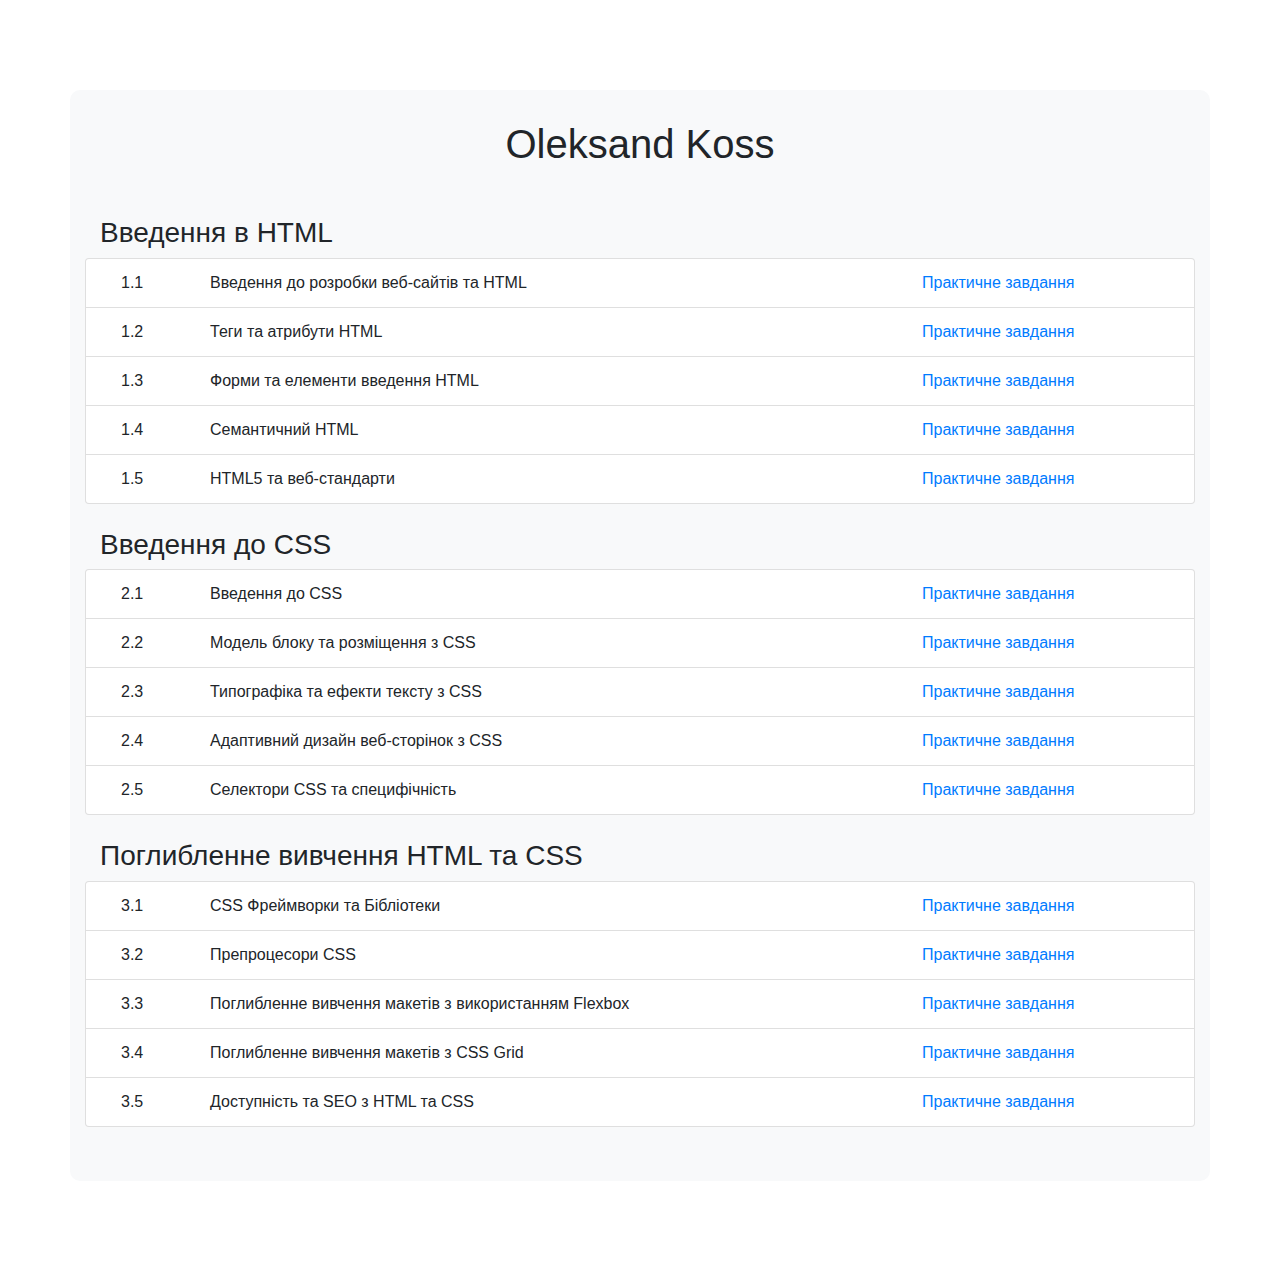
<file: index.html>
<!doctype html>
<html lang="en">
<head>
  <!-- Required meta tags -->
  <meta charset="utf-8">
  <meta name="viewport" content="width=device-width, initial-scale=1">

  <!-- Bootstrap CSS -->
  <link href="https://stackpath.bootstrapcdn.com/bootstrap/4.5.2/css/bootstrap.min.css" rel="stylesheet">

  <!-- Optional custom CSS -->
  <style>
    body {
      background-image: url("https://e0.pxfuel.com/wallpapers/994/922/desktop-wallpaper-vertical-anime-pemandangan-anime.jpg");
      background-repeat: no-repeat;
  	  background-size: cover;
    }
    .container {
      margin-top: 10vh;
      margin-bottom: 10vh;
      background-color: #f8f9fa;
      padding: 30px;
      border-radius: 10px;
    }
  </style>

  <title>Course Structure</title>
</head>
<body>
  <div class="container">
    <h1 class="mb-5 text-center">Oleksand Koss</h1>

    <h3>Введення в HTML</h3>
    <div class="list-group mb-4">
      <div class="list-group-item row d-flex">
        <div class="col-sm-2 col-md-1">1.1</div>
        <div class="col-sm-6 col-md-8">Введення до розробки веб-сайтів та HTML</div>
        <div class="col-sm-4 col-md-3"><a href="https://belimoru.github.io/web-practice-course/task-1_1/index.html">Практичне завдання</a></div>
      </div>
      <div class="list-group-item row d-flex">
        <div class="col-sm-2 col-md-1">1.2</div>
        <div class="col-sm-6 col-md-8">Теги та атрибути HTML</div>
        <div class="col-sm-4 col-md-3"><a href="https://belimoru.github.io/web-practice-course/task-1_2/index.html">Практичне завдання</a></div>
      </div>
      <div class="list-group-item row d-flex">
        <div class="col-sm-2 col-md-1">1.3</div>
        <div class="col-sm-6 col-md-8">Форми та елементи введення HTML</div>
        <div class="col-sm-4 col-md-3"><a href="https://belimoru.github.io/web-practice-course/task-1_3/index.html">Практичне завдання</a></div>
      </div>
      <div class="list-group-item row d-flex">
        <div class="col-sm-2 col-md-1">1.4</div>
        <div class="col-sm-6 col-md-8">Семантичний HTML</div>
        <div class="col-sm-4 col-md-3"><a href="https://belimoru.github.io/web-practice-course/task-1_4/index.html">Практичне завдання</a></div>
      </div>
      <div class="list-group-item row d-flex">
        <div class="col-sm-2 col-md-1">1.5</div>
        <div class="col-sm-6 col-md-8">HTML5 та веб-стандарти</div>
        <div class="col-sm-4 col-md-3"><a href="https://belimoru.github.io/web-practice-course/task-1_5/index.html">Практичне завдання</a></div>
      </div>
      <!-- Repeat for other items in this section -->
    </div>

    <h3>Введення до CSS</h3>
    <div class="list-group mb-4">
      <div class="list-group-item row d-flex">
        <div class="col-sm-2 col-md-1">2.1</div>
        <div class="col-sm-6 col-md-8">Введення до CSS</div>
        <div class="col-sm-4 col-md-3"><a href="https://belimoru.github.io/web-practice-course/task-2_1/index.html">Практичне завдання</a></div>
      </div>
      <div class="list-group-item row d-flex">
        <div class="col-sm-2 col-md-1">2.2</div>
        <div class="col-sm-6 col-md-8">Модель блоку та розміщення з CSS</div>
        <div class="col-sm-4 col-md-3"><a href="https://belimoru.github.io/web-practice-course/task-2_2/layout.html">Практичне завдання</a></div>
      </div>
      <div class="list-group-item row d-flex">
        <div class="col-sm-2 col-md-1">2.3</div>
        <div class="col-sm-6 col-md-8">Типографіка та ефекти тексту з CSS</div>
        <div class="col-sm-4 col-md-3"><a href="https://belimoru.github.io/web-practice-course/task-2_3/typography.html">Практичне завдання</a></div>
      </div>
      <div class="list-group-item row d-flex">
        <div class="col-sm-2 col-md-1">2.4</div>
        <div class="col-sm-6 col-md-8">Адаптивний дизайн веб-сторінок з CSS</div>
        <div class="col-sm-4 col-md-3"><a href="https://belimoru.github.io/web-practice-course/task-2_4/index.html">Практичне завдання</a></div>
      </div>
      <div class="list-group-item row d-flex">
        <div class="col-sm-2 col-md-1">2.5</div>
        <div class="col-sm-6 col-md-8">Селектори CSS та специфічність</div>
        <div class="col-sm-4 col-md-3"><a href="https://belimoru.github.io/web-practice-course/task-2_5/selectors.html">Практичне завдання</a></div>
      </div>
      <!-- Repeat for other items in this section -->
    </div>

    <h3>Поглибленне вивчення HTML та CSS</h3>
    <div class="list-group mb-4">
      <div class="list-group-item row d-flex">
        <div class="col-sm-2 col-md-1">3.1</div>
        <div class="col-sm-6 col-md-8">CSS Фреймворки та Бібліотеки</div>
        <div class="col-sm-4 col-md-3"><a href="https://belimoru.github.io/web-practice-course/task-3_1/index.html">Практичне завдання</a></div>
      </div>
      <div class="list-group-item row d-flex">
        <div class="col-sm-2 col-md-1">3.2</div>
        <div class="col-sm-6 col-md-8">Препроцесори CSS</div>
        <div class="col-sm-4 col-md-3"><a href="https://belimoru.github.io/web-practice-course/task-3_2/index.html">Практичне завдання</a></div>
      </div>
      <div class="list-group-item row d-flex">
        <div class="col-sm-2 col-md-1">3.3</div>
        <div class="col-sm-6 col-md-8">Поглибленне вивчення макетів з використанням Flexbox</div>
        <div class="col-sm-4 col-md-3"><a href="https://belimoru.github.io/web-practice-course/task-3_3/index.html">Практичне завдання</a></div>
      </div>
      <div class="list-group-item row d-flex">
        <div class="col-sm-2 col-md-1">3.4</div>
        <div class="col-sm-6 col-md-8">Поглибленне вивчення макетів з CSS Grid</div>
        <div class="col-sm-4 col-md-3"><a href="https://belimoru.github.io/web-practice-course/task-3_4/index.html">Практичне завдання</a></div>
      </div>
      <div class="list-group-item row d-flex">
        <div class="col-sm-2 col-md-1">3.5</div>
        <div class="col-sm-6 col-md-8">Доступність та SEO з HTML та CSS</div>
        <div class="col-sm-4 col-md-3"><a href="https://belimoru.github.io/web-practice-course/task-3_5/index.html">Практичне завдання</a></div>
      </div>
      <!-- Repeat for other items in this section -->
    </div>

  </div>

  <!-- Optional JavaScript; jQuery first, then Popper.js, then Bootstrap JS -->
  <script src="https://code.jquery.com/jquery-3.5.1.slim.min.js"></script>
  <script src="https://cdn.jsdelivr.net/npm/bootstrap@4.5.2/dist/js/bootstrap.bundle.min.js"></script>
</body>
</html>
</file>
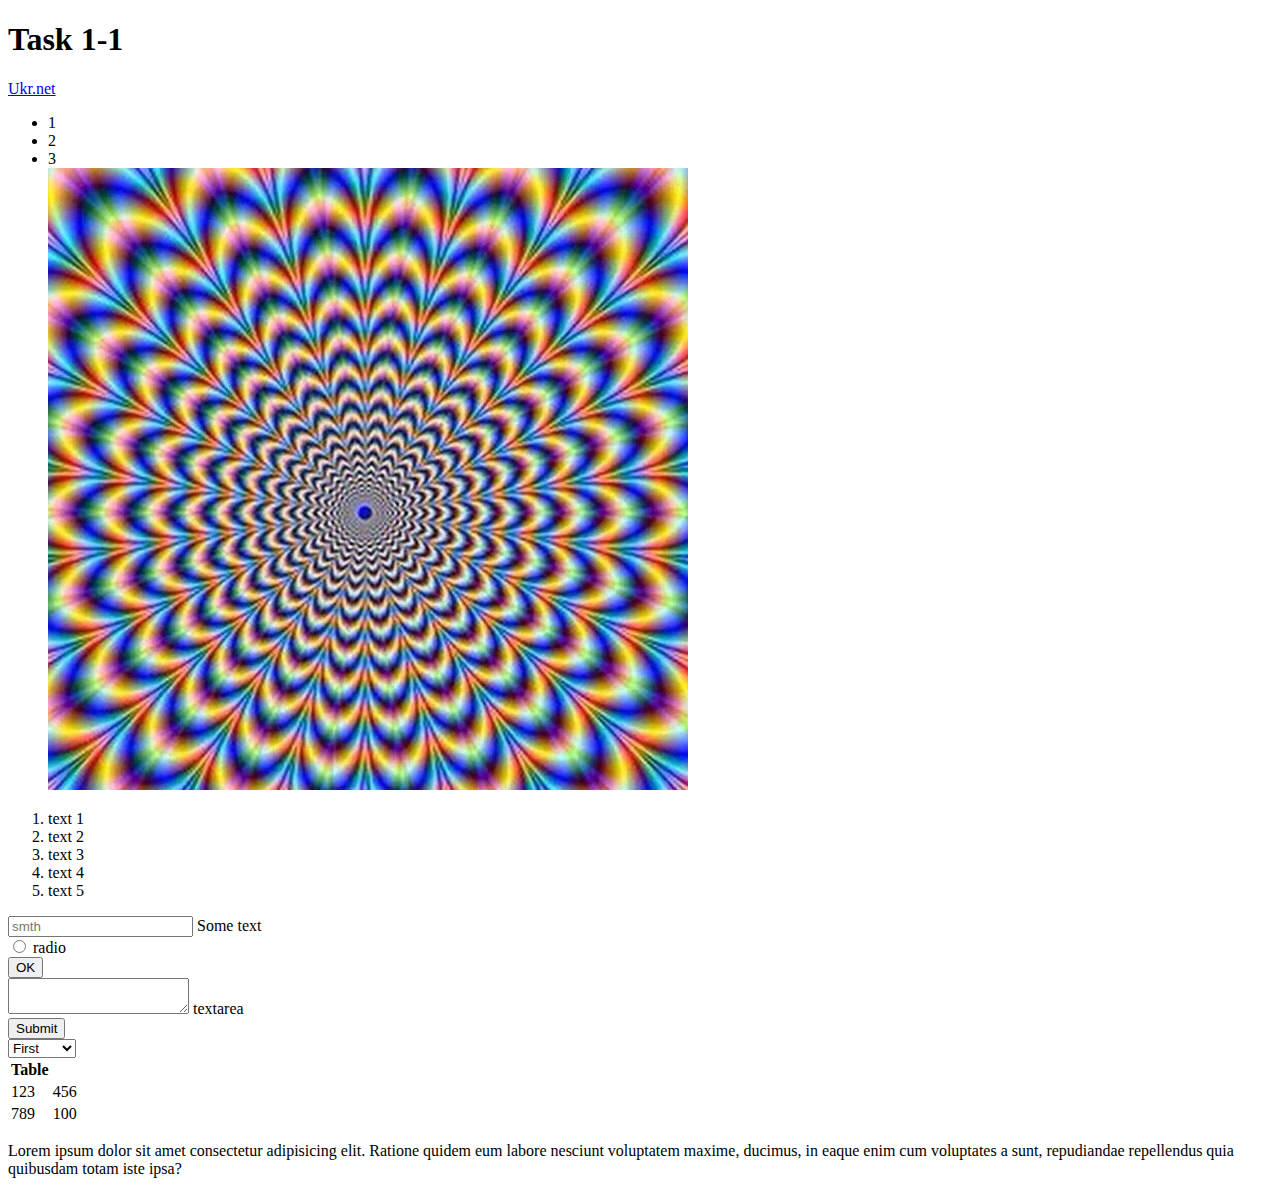
<file: task-1_1/index.html>
<!DOCTYPE html>
<html lang="uk">
<head>
    <meta charset="UTF-8">
    <title>Моя перша веб-сторінка</title>
</head>
<body>
    <h1>Task 1-1</h1>
    <a href="http://www.ukr.net">Ukr.net</a>
    <ul>
        <li>1</li>
        <li>2</li>
        <li>3</li>
        <img src="smth.jpg" alt="">
    </ul>
    <ol>
        <li>text 1</li>
        <li>text 2</li>
        <li>text 3</li>
        <li>text 4</li>
        <li>text 5</li>
    </ol>
    <form method="post">
        <label for="text">
            <input type="text" placeholder="smth" id="text">
            Some text
        </label>
        <br>
        <label for="radio">
            <input type="radio" id="radio">
            radio
        </label>
        <br>
        <button>OK</button> <br>
        <label for="textarea">
            <textarea id="textarea"></textarea>
            textarea
        </label>
        <br>
        <input type="submit">
    </form>
    <select>
        <option>First</option>
        <option>Second</option>
        <option>Third</option>
    </select>
    <table>
        <tr>
            <th>Table</th>
        </tr>
        <tr>
            <td>123</td>
            <td>456</td>
        </tr>
        <tr>
            <td>789</td>
            <td>100</td>
        </tr>
    </table>
    <p>Lorem ipsum dolor sit amet consectetur adipisicing elit. Ratione quidem eum labore nesciunt voluptatem maxime, ducimus, in eaque enim cum voluptates a sunt, repudiandae repellendus quia quibusdam totam iste ipsa?</p>
</body>
</html>
</file>
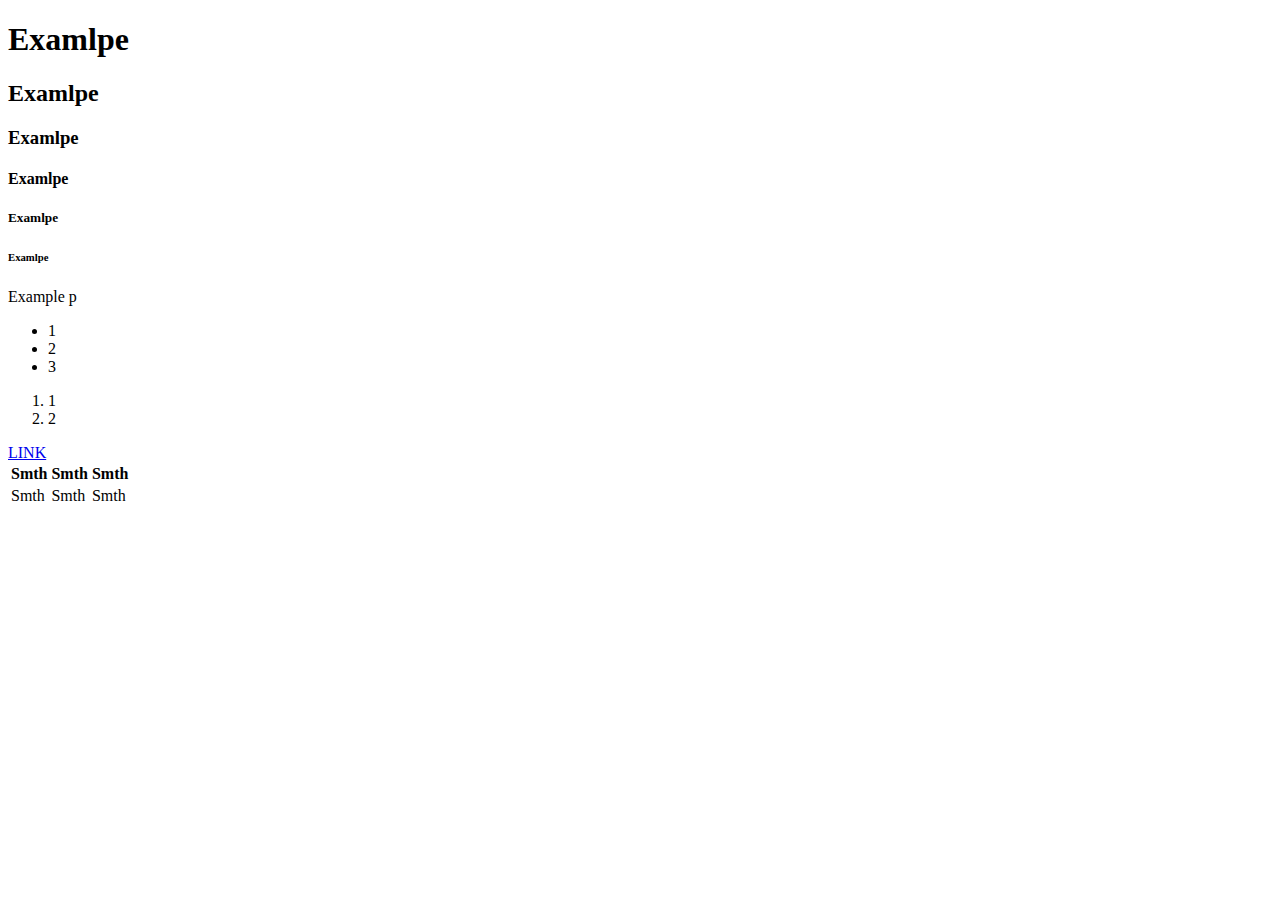
<file: task-1_2/index.html>
<!DOCTYPE html>
<html lang="uk">
<head>
    <meta charset="UTF-8">
    <title>Приклад веб-сторінки з різними тегами та атрибутами</title>
</head>
<body>
    <h1>Examlpe</h1>
    <h2>Examlpe</h2>
    <h3>Examlpe</h3>
    <h4>Examlpe</h4>
    <h5>Examlpe</h5>
    <h6>Examlpe</h6>
    <p>Example p</p>
    <ul>
        <li>1</li>
        <li>2</li>
        <li>3</li>
    </ul>
    <ol>
        <li>1</li>
        <li>2</li>
    </ol>
    <a href="http://www.ukr.net" target="_blank">LINK</a>
    <table>
        <tr>
            <th>Smth</th>
            <th>Smth</th>
            <th>Smth</th>
        </tr>
        <tr>
            <td>Smth</td>
            <td>Smth</td>
            <td>Smth</td>
        </tr>
    </table>
</body>
</html>
</file>
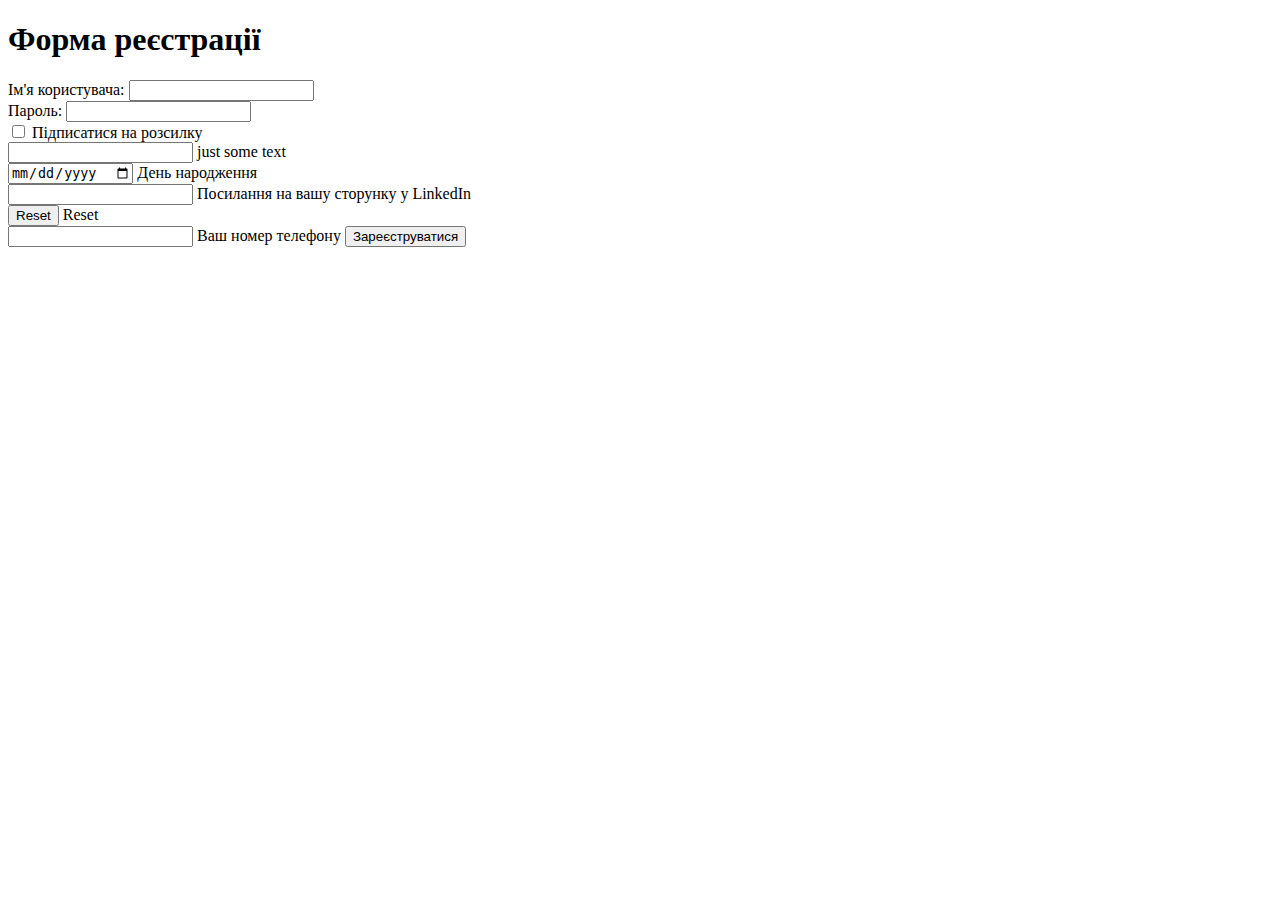
<file: task-1_3/index.html>
<!DOCTYPE html>
<html lang="uk">
<head>
    <meta charset="UTF-8">
    <title>Приклад веб-сторінки з формою</title>
</head>
<body>
    <h1>Форма реєстрації</h1>
    <form action="registration.php" method="post">
        <label for="username">Ім'я користувача:</label>
        <input type="text" id="username" name="username" required>
        <br>
        
        <label for="password">Пароль:</label>
        <input type="password" id="password" name="password" required>
        <br>
        
        <label for="newsletter">
            <input type="checkbox" id="newsletter" name="newsletter">
            Підписатися на розсилку
        </label>
        <br>
        
        <label for="list">
            <input list="list" name="list" id="list">
            <datalist id="list">
                <option value="text1"></option>
                <option value="text2"></option>
                <option value="text3"></option>
                <option value="text4"></option>
            </datalist>
            just some text
        </label>
        <br>

        <label for="date">
            <input type="date" name="date" id="date">
            День народження
        </label>
        <br>

        <label for="mail">
            <input type="url" name="url" id="url">
            Посилання на вашу сторунку у LinkedIn
        </label>
        <br>

        <label for="reset">
            <input type="reset" name="reset" id="reset">
            Reset
        </label>
        <br>

        <label for="tel">
            <input type="tel" name="tel" id="tel">
            Ваш номер телефону
        </label>

        <input type="submit" value="Зареєструватися">
    </form>
</body>
</html>
</file>
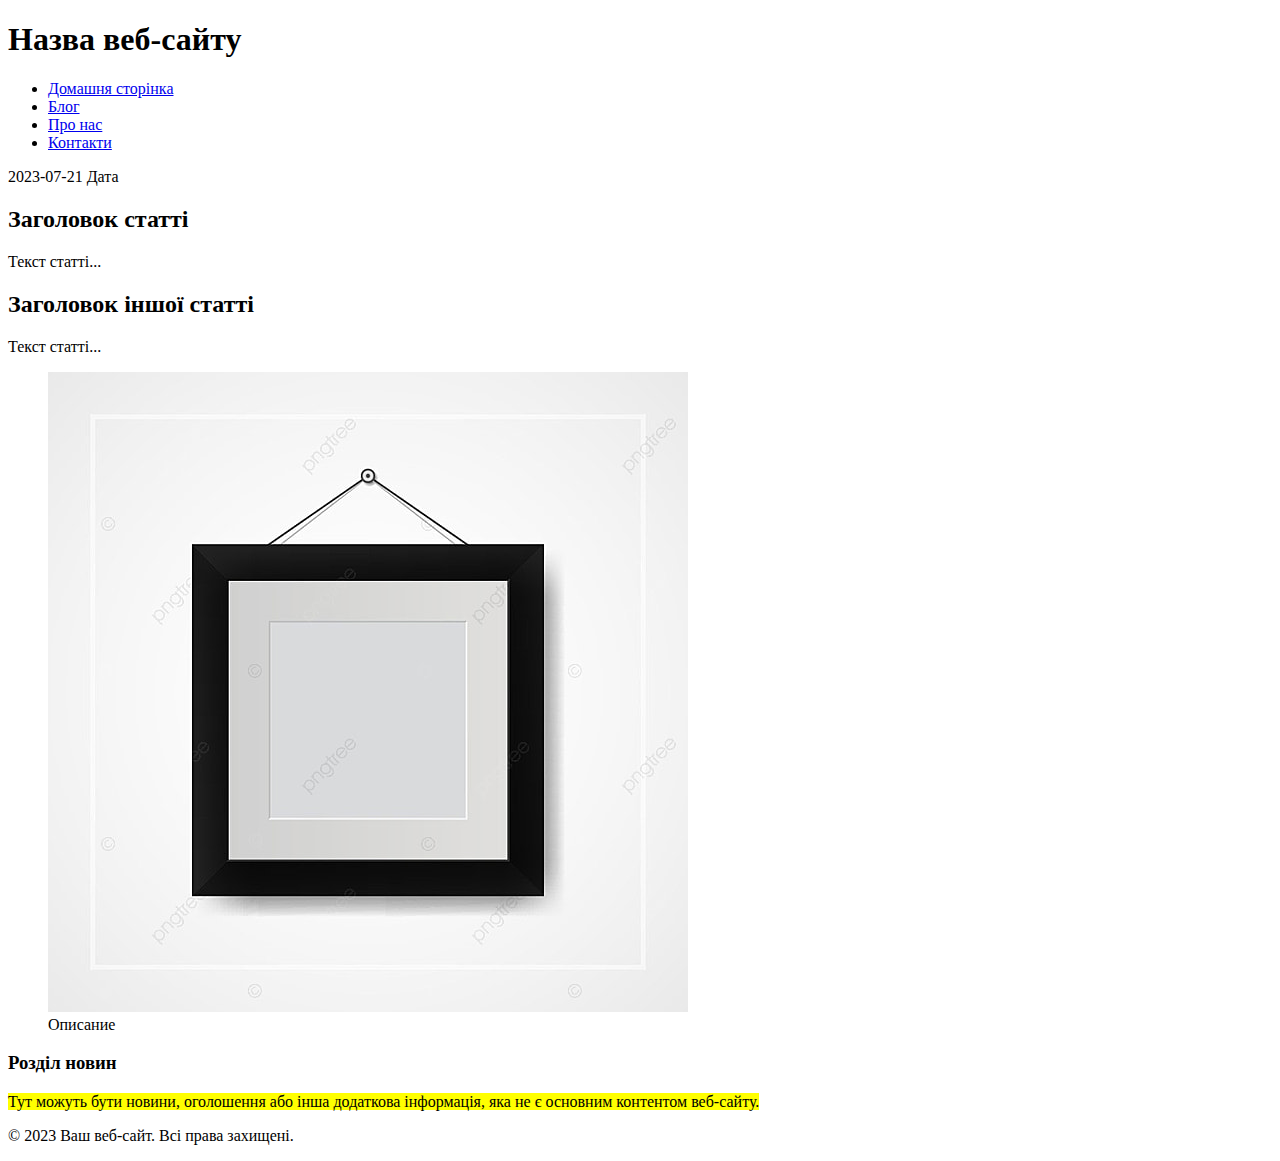
<file: task-1_4/index.html>
<!DOCTYPE html>
<html lang="uk">
<head>
    <meta charset="UTF-8">
    <title>Семантичний HTML</title>
</head>
<body>
    <header>
        <h1>Назва веб-сайту</h1>
    </header>

    <nav>
        <ul>
            <li><a href="#">Домашня сторінка</a></li>
            <li><a href="#">Блог</a></li>
            <li><a href="#">Про нас</a></li>
            <li><a href="#">Контакти</a></li>
        </ul>
    </nav>

    <main>
            <p>
                <time>2023-07-21</time> Дата
            </p>
        <section>
            <article>
                <h2>Заголовок статті</h2>
                <p>Текст статті...</p>
            </article>

            <article>
                <h2>Заголовок іншої статті</h2>
                <p>Текст статті...</p>
           </article>
        </section>
        <figure>
            <img src="picture.jpg" alt="picture">
            <figcaption>Описание</figcaption>
        </figure>

        <aside>
            <h3>Розділ новин</h3>
            <mark>Тут можуть бути новини, оголошення або інша додаткова інформація, яка не є основним контентом веб-сайту.</mark>
        </aside>
    </main>

    <footer>
        <p>&copy; 2023 Ваш веб-сайт. Всі права захищені.</p>
    </footer>
</body>
</html>
</file>
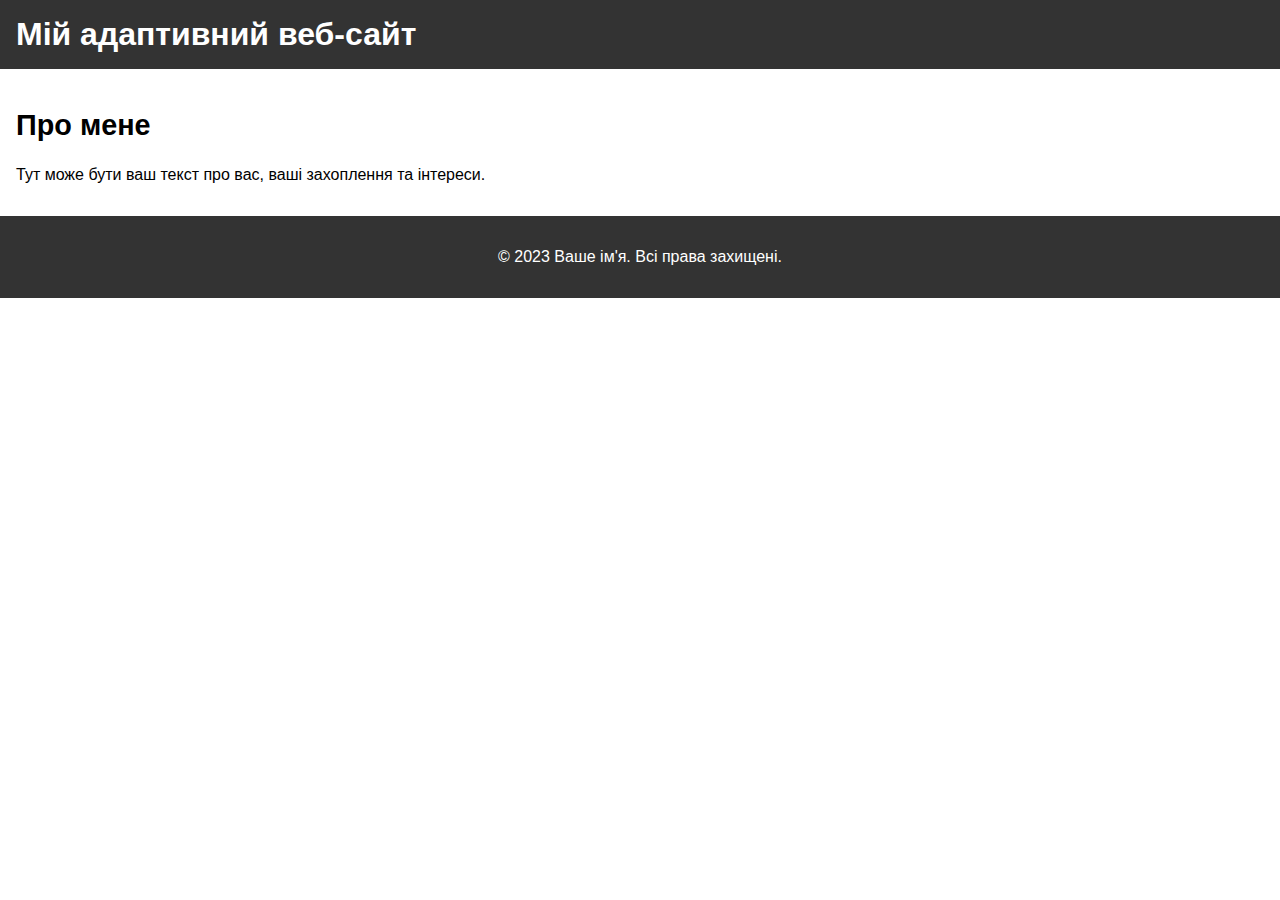
<file: task-2_4/index.html>
<!DOCTYPE html>
<html lang="uk">
<head>
    <meta charset="UTF-8">
    <meta name="viewport" content="width=device-width, initial-scale=1.0">
    <title>Адаптивна веб-сторінка</title>
    <link rel="stylesheet" href="style.css">
</head>
<body>
    <header>
        <h1>Мій адаптивний веб-сайт</h1>
    </header>
    <section>
        <h2>Про мене</h2>
        <p>Тут може бути ваш текст про вас, ваші захоплення та інтереси.</p>
    </section>
    <footer>
        <p>&copy; 2023 Ваше ім'я. Всі права захищені.</p>
    </footer>
</body>
</html>
</file>
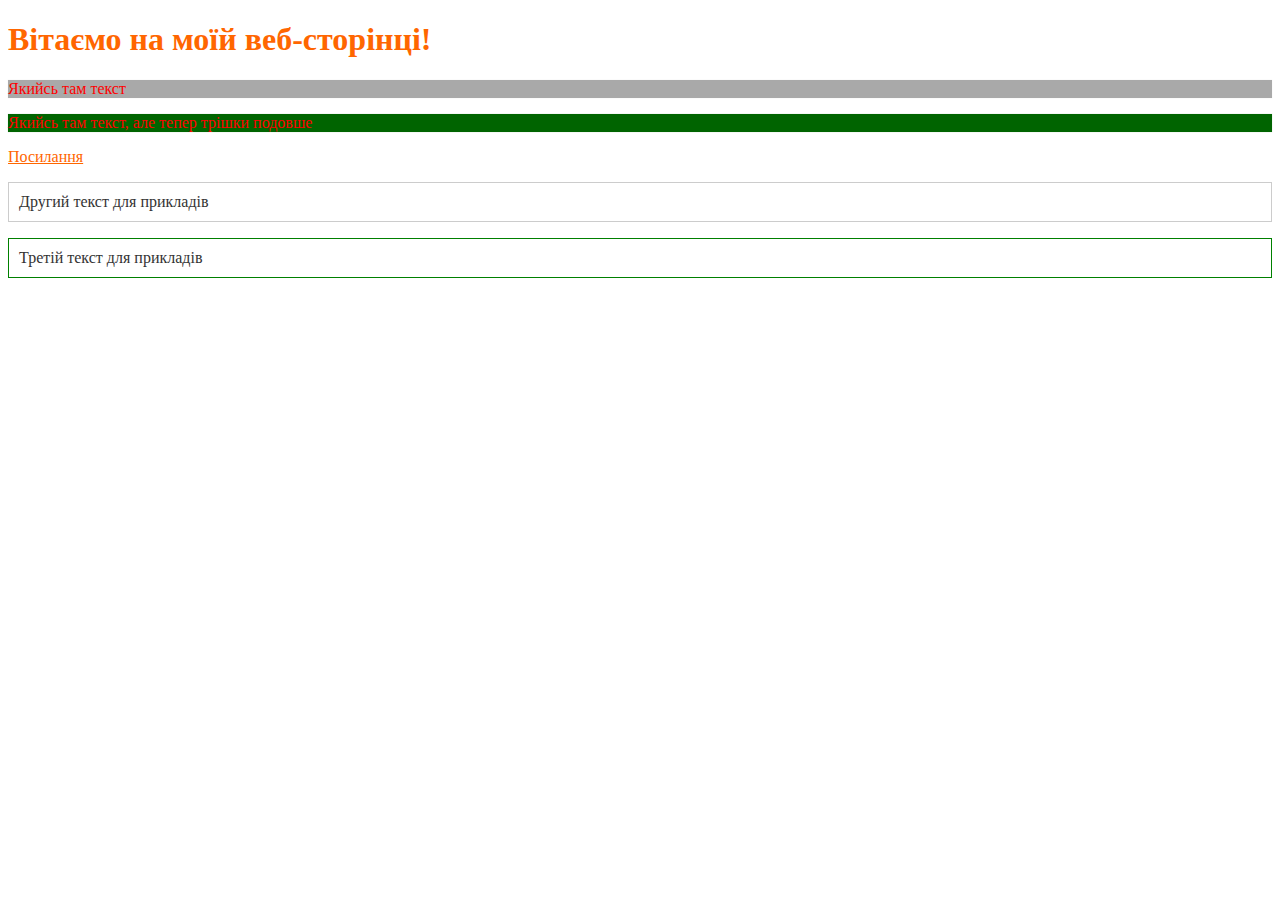
<file: task-3_2/index.html>
<!DOCTYPE html>
<html lang="en">
  <head>
    <meta charset="UTF-8">
    <meta name="viewport" content="width=device-width, initial-scale=1.0">
    <title>Моя веб-сторінка</title>
    <link rel="stylesheet" href="styles.css">
  </head>
  <body>
    <h1>Вітаємо на моїй веб-сторінці!</h1>
    <p class="info">Якийсь там текст</p>
    <p class="info2">Якийсь там текст, але тепер трішки подовше</p>
    <a href="#">Посилання</a>
    <p class="text">Другий текст для прикладів</p>
    <p class="text2">Третій текст для прикладів</p>
  </body>
</html>
</file>
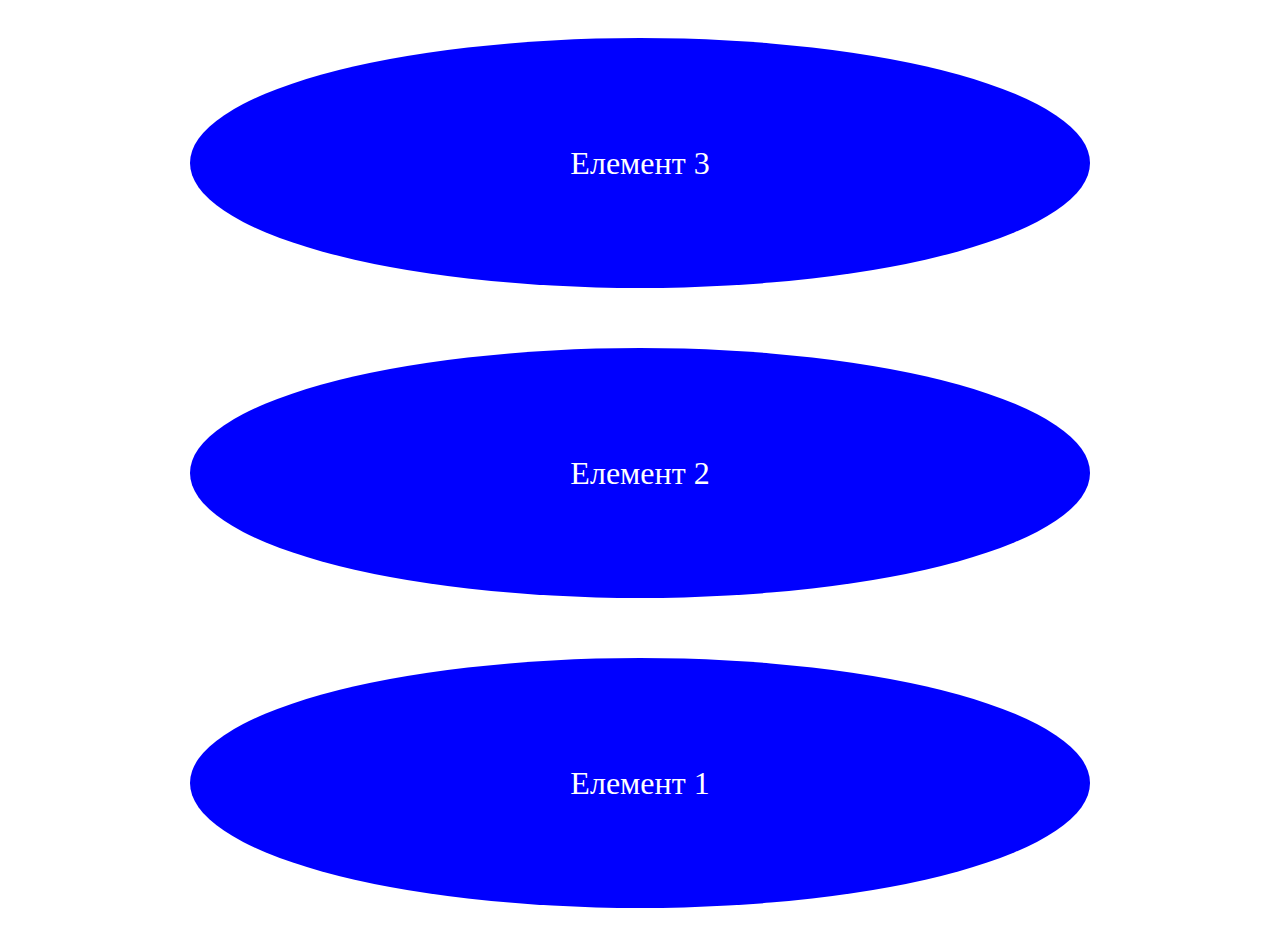
<file: task-3_3/index.html>
<!DOCTYPE html>
<html lang="uk">
    <head>
        <meta charset="UTF-8">
        <meta name="viewport" content="width=device-width, initial-scale=1.0">
        <title>Flexbox Example</title>
        <style>
            .container {
                display: flex;
                flex-wrap:wrap-reverse;
                justify-content:center;
                align-items:center;
                flex-direction: column-reverse;
            }

            .item {
                width: 900px;
                height: 250px;
                background-color: blue;
                margin: 30px; 
                color: white;
                display: flex;
                justify-content: center;
                align-content: end;
                align-items: center;
                font-size: 32px;
                border-radius: 50%;
            }
        </style>
    </head>
    <body>
        <div class="container">
            <div class="item">Елемент 1</div>
            <div class="item">Елемент 2</div>         
            <div class="item">Елемент 3</div>
          </div>
    </body>
</html>
</file>
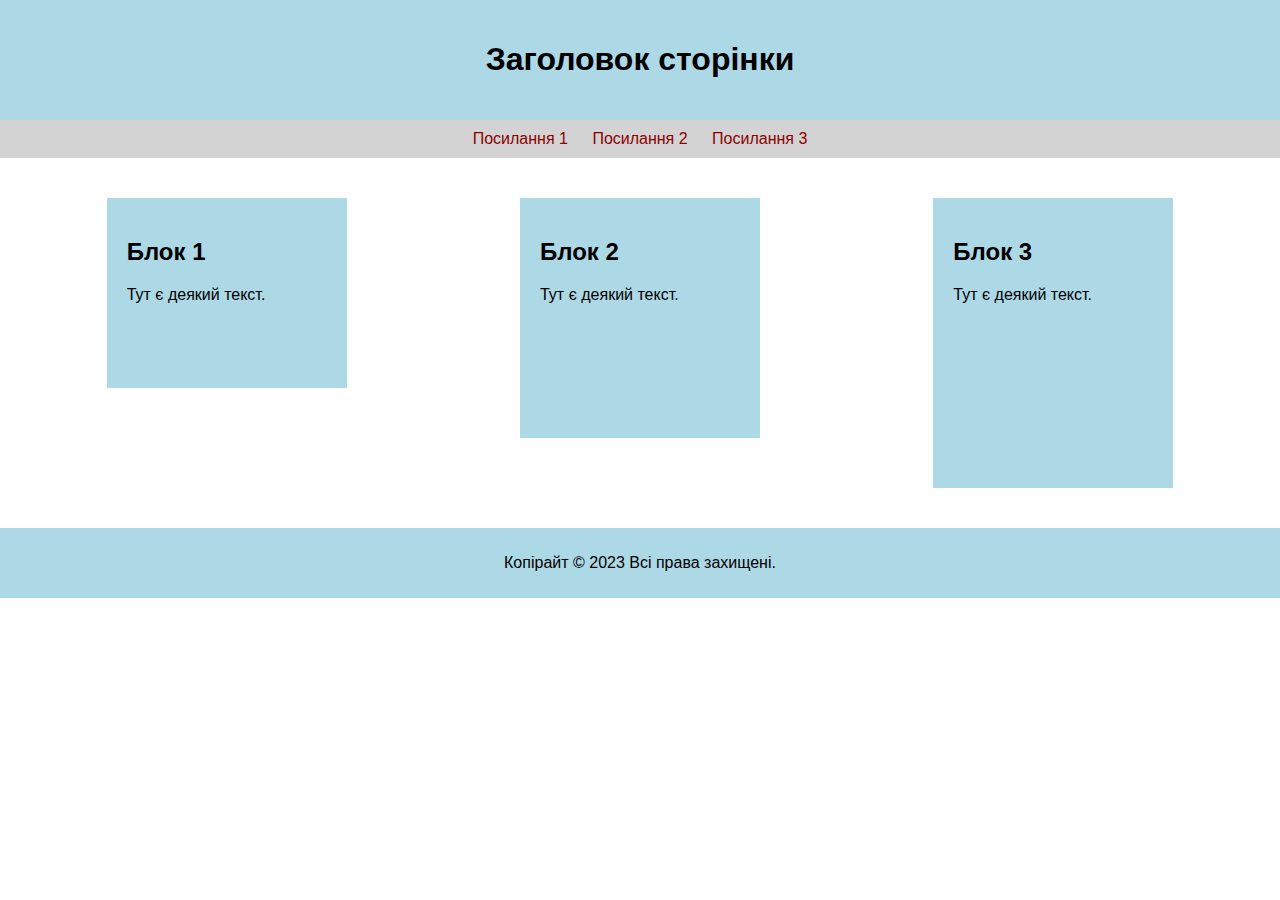
<file: task-2_2/layout.html>
<!DOCTYPE html>
<html lang="en">
<head>
    <meta charset="UTF-8">
    <meta http-equiv="X-UA-Compatible" content="IE=edge">
    <meta name="viewport" content="width=device-width, initial-scale=1.0">
    <link rel="stylesheet" href="style.css">
    <title>Розміщення з CSS</title>
</head>
<body>
  <header class="header">
    <h1>Заголовок сторінки</h1>
  </header>
  <nav class="nav">
    <a href="#">Посилання 1</a>
    <a href="#">Посилання 2</a>
    <a href="#">Посилання 3</a>
  </nav>
  <main class="content">
    <section class="box box-1">
      <h2>Блок 1</h2>
      <p>Тут є деякий текст.</p>
    </section>
    <section class="box box-2">
      <h2>Блок 2</h2>
      <p>Тут є деякий текст.</p>
    </section>
    <section class="box box-3">
      <h2>Блок 3</h2>
      <p>Тут є деякий текст.</p>
    </section>
  </main>
  <footer class="footer">
    <p>Копірайт © 2023 Всі права захищені.</p>
  </footer>
</body>
</html>
</file>
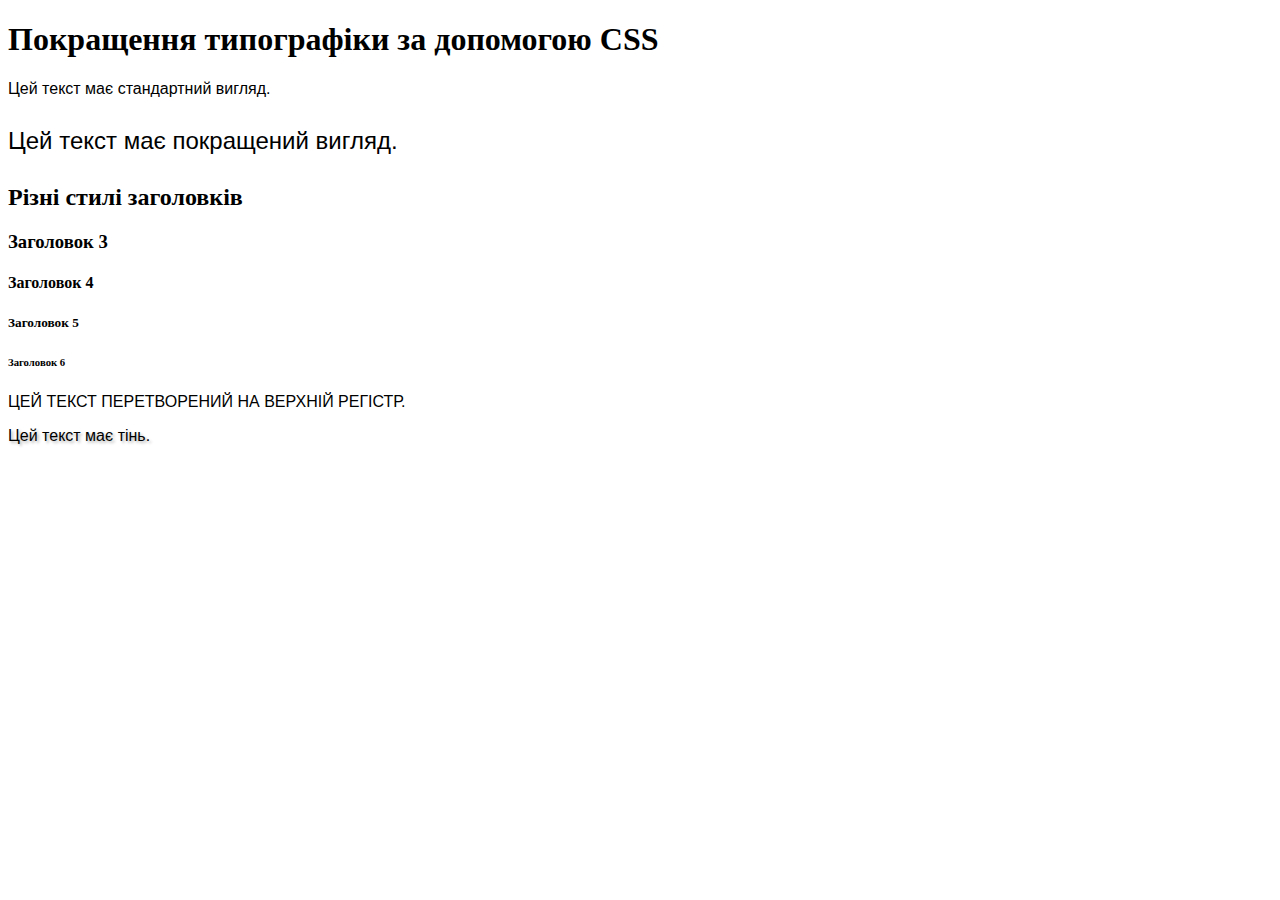
<file: task-2_3/typography.html>
<!DOCTYPE html>
<html lang="uk">
<head>
  <meta charset="UTF-8">
  <meta name="viewport" content="width=device-width, initial-scale=1.0">
  <link rel="stylesheet" href="style.css">
  <title>Покращення типографіки</title>
</head>
<body>
  <h1>Покращення типографіки за допомогою CSS</h1>
  <p>Цей текст має стандартний вигляд.</p>
  <p class="fancy-text">Цей текст має покращений вигляд.</p>
  <h2>Різні стилі заголовків</h2>
  <h3>Заголовок 3</h3>
  <h4>Заголовок 4</h4>
  <h5>Заголовок 5</h5>
  <h6>Заголовок 6</h6>
  <p class="uppercase">Цей текст перетворений на верхній регістр.</p>
  <p class="shadow">Цей текст має тінь.</p>
</body>
</html>
</file>
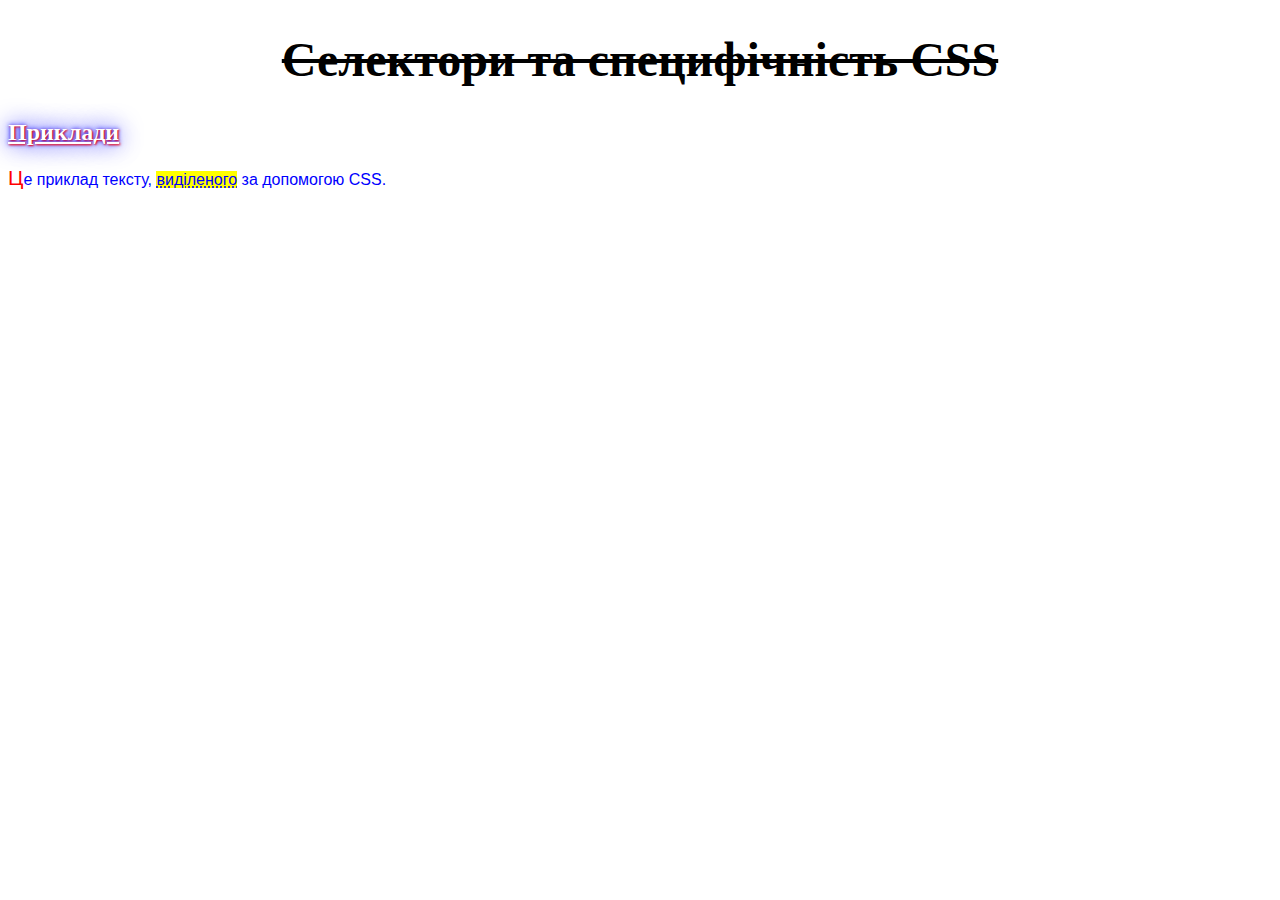
<file: task-2_5/selectors.html>
<!DOCTYPE html>
<html lang="en">
<head>
    <meta charset="UTF-8">
    <meta name="viewport" content="width=device-width, initial-scale=1.0">
    <title>Селектори та специфічність CSS</title>
    <style>
p {
    font-family: Arial, sans-serif;
    color:blue;
}

p::first-letter {
	font-size: 130%;
	color: red;
	font-family: Arial; 	
}

.main-heading {
    font-size: 3rem;
    text-align: center;
    text-decoration-line: line-through;
}

#example {
    text-decoration: underline;
    color: white;
    text-shadow: 1px 1px 2px red, 0 0 1em blue, 0 0 0.2em blue;
}

.highlight {
    background-color: yellow;
    text-decoration: underline;
    text-decoration-style: dotted;
}

section > h2 {
    color: blue;
}
    </style>
</head>
<body>
    <header>
        <h1 class="main-heading">Селектори та специфічність CSS</h1>
    </header>
    <main>
        <section>
            <h2 id="example">Приклади</h2>
            <p>Це приклад тексту, <span class="highlight">виділеного</span> за допомогою CSS.</p>
        </section>
    </main>
</body>
</html>
</file>
<file: task-2_4/style.css>
body {
    font-family: Arial, sans-serif;
    margin: 0;
    padding: 0;
}

header {
    background-color: #333;
    padding: 1rem;
}

header h1 {
    color: #fff;
    margin: 0;
    font-size: 1.5rem;
}

section {
    padding: 1rem;
}

footer {
    background-color: #333;
    padding: 1rem;
    text-align: center;
    color: #fff;
}

@media (max-width: 600px) {
    header h1 {
        font-size: 1.2rem;
    }
    
    section h2 {
        font-size: 1.4rem;
    }
}

@media (min-width: 601px) {
    header h1 {
        font-size: 2rem;
    }
    
    section h2 {
        font-size: 1.8rem;
    }
}
</file>
<file: task-3_2/styles.css>
h1 {
  color: #ff6600;
}

a {
  color: #ff6600;
}
a:hover {
  color: #993d00;
}

.info {
  background: DarkGray;
  -webkit-box-shadow: 0 0 1px rgba(169, 169, 169, 0.25);
          box-shadow: 0 0 1px rgba(169, 169, 169, 0.25);
  color: #ff0000;
}

.info2 {
  background: DarkGreen;
  -webkit-box-shadow: 0 0 1px rgba(0, 100, 0, 0.25);
          box-shadow: 0 0 1px rgba(0, 100, 0, 0.25);
  color: #ff0000;
}

.text2, .text {
  border: 1px solid #ccc;
  padding: 10px;
  color: #333;
}

.text2 {
  border-color: green;
}
</file>
<file: task-2_2/style.css>
body {
    font-family: Arial, sans-serif;
    margin: 0;
    padding: 0;
  }
  
  .header {
    background-color: lightblue;
    padding: 20px;
    text-align: center;
  }
  
  .nav {
    background-color: lightgray;
    padding: 10px;
    text-align: center;
  }
  
  .nav a {
    color: darkred;
    text-decoration: none;
    margin: 0 10px;
  }
  
  .nav a:hover {
    text-decoration: underline;
  }
  
  .content {
    display: flex;
    justify-content: space-around;
    padding: 20px;
  }
  
  .box {
    width: 200px;
    padding: 20px;
    background-color: lightblue;
    margin: 20px;
  }
  
  .box-1 {
    height: 150px;
  }
  
  .box-2 {
    height: 200px;
  }
  
  .box-3 {
    height: 250px;
  }
  
  .footer {
    background-color: lightblue;
    padding: 10px;
    text-align: center;
  }
</file>
<file: task-2_3/style.css>
body {
    font-family: Arial, sans-serif;
}
  
h1, h2, h3, h4, h5, h6 {
    font-family: 'Georgia', serif;
}
  
.fancy-text {
    font-size: 1.5em;
    line-height: 1.6;
}
  
.uppercase {
    text-transform: uppercase;
}
  
.shadow {
    text-shadow: 2px 2px 3px rgba(0, 0, 0, 0.3);
}
</file>
